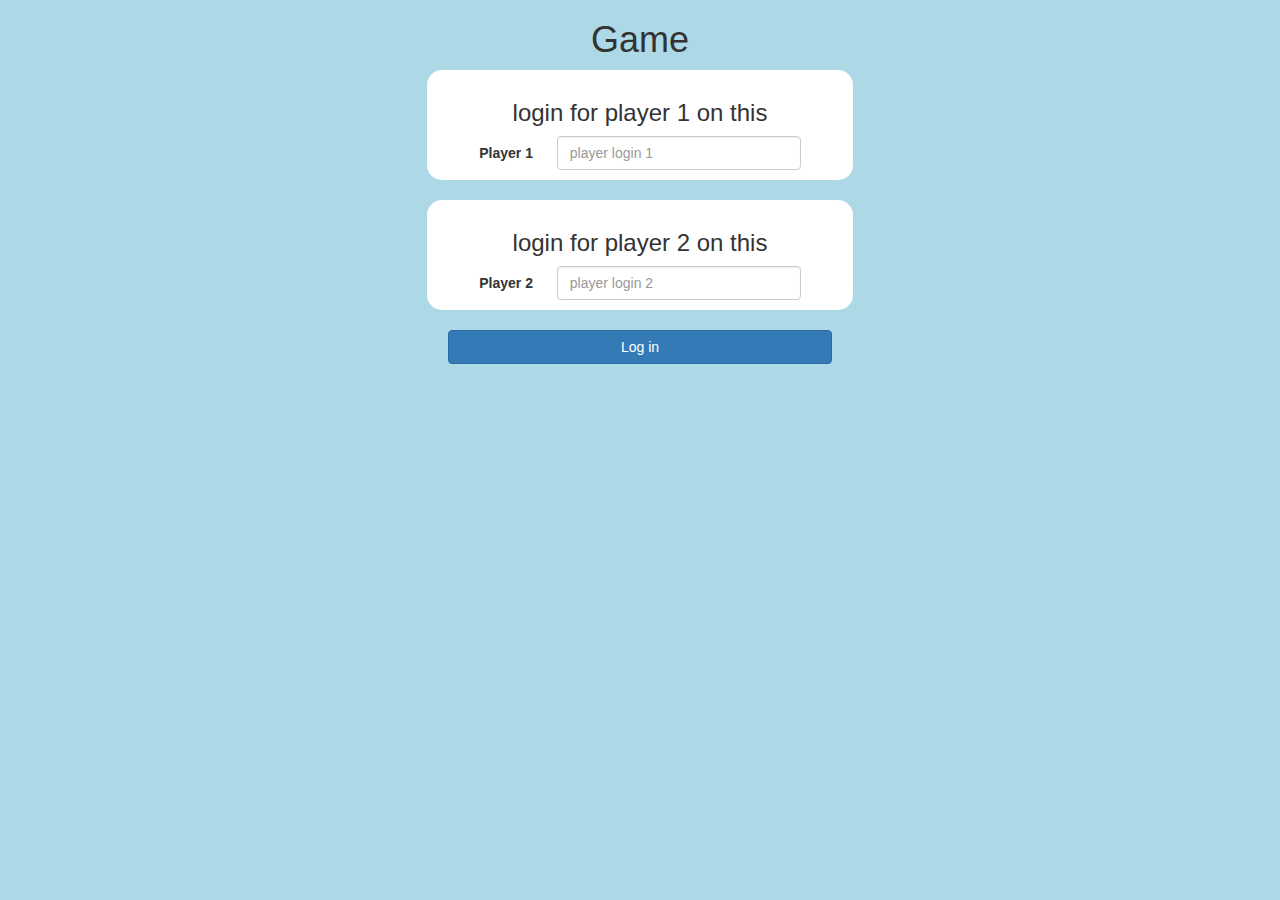
<file: index.html>
<!DOCTYPE html>
<html>
<head>
	<title>Guess The Word</title>

<meta name="viewport" content="width=device-width, initial-scale=1">
<link rel="stylesheet" href="https://maxcdn.bootstrapcdn.com/bootstrap/3.4.0/css/bootstrap.min.css">
<script src="https://ajax.googleapis.com/ajax/libs/jquery/3.4.1/jquery.min.js"></script>
<script src="https://maxcdn.bootstrapcdn.com/bootstrap/3.4.0/js/bootstrap.min.js"></script>

<link rel="stylesheet" type="text/css" href="style.css">

<script src="game_login.js"></script>
</head>
<body>
<center>
<h1>Game</h1>
<div class="col-lg-4 col-sm-8 col-xs-11  login_div1" >
<h3>login for player 1 on this</h3>
<label>Player 1</label>
<input type="text" id="player1_name" class="form-control" placeholder= "player login 1" style="width:60%" >
<br>
</div>
<br>
<div class="col-lg-4 col-sm-8 col-xs-11  login_div2" >
	<h3>login for player 2 on this</h3>
	<label>Player 2</label>
	<input type="text" id="player2_name" class="form-control" placeholder= "player login 2" style="width:60%">
	<br>
	</div>
	<br>
	<button class="btn btn-primary" style=width:30% onclick="addUser();">Log in</button>
</center>
</body>
</html>
</file>
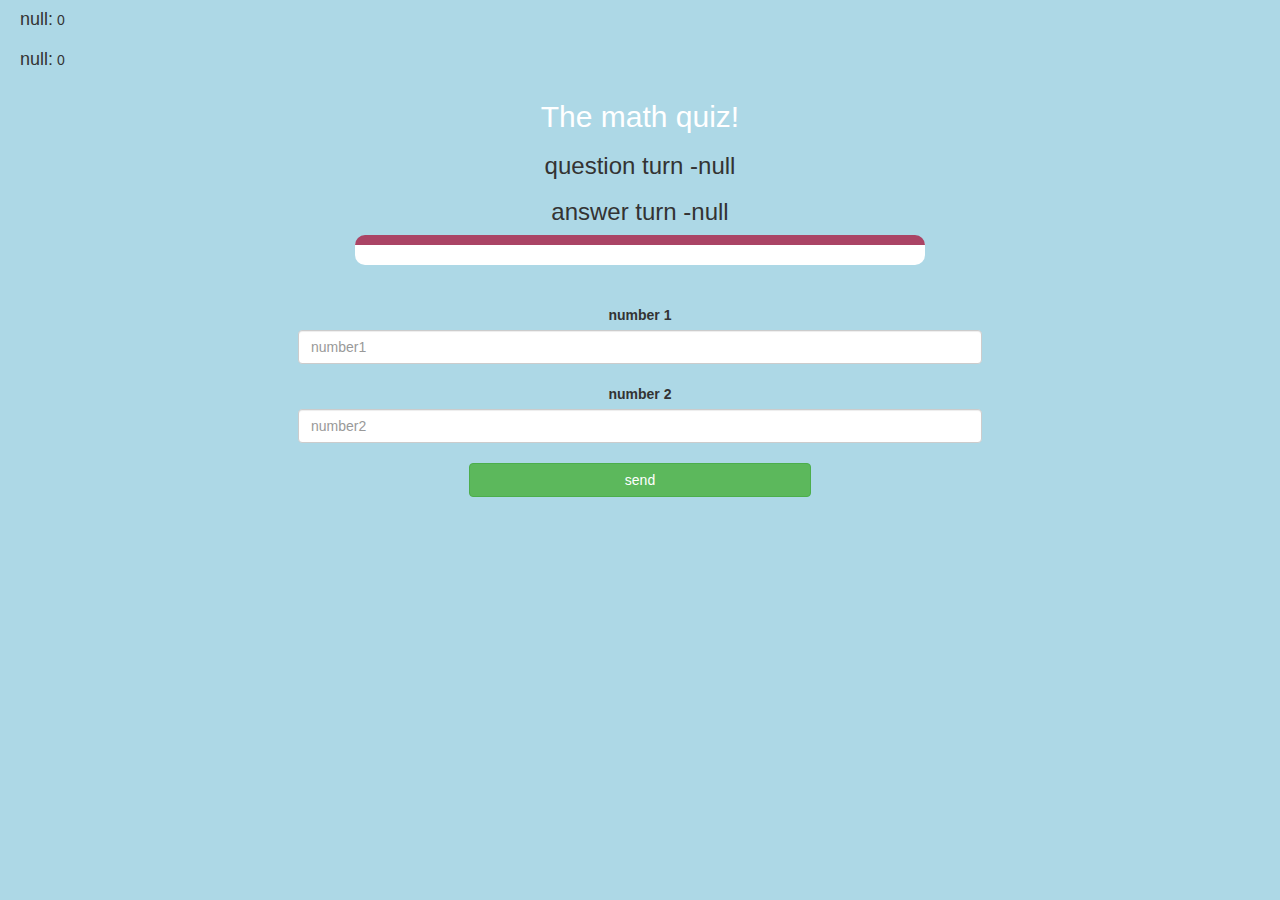
<file: game_page.html>
<!DOCTYPE html>
<html>
<head>
	<title>Guess The Word</title>

<meta name="viewport" content="width=device-width, initial-scale=1">
<link rel="stylesheet" href="https://maxcdn.bootstrapcdn.com/bootstrap/3.4.0/css/bootstrap.min.css">
<script src="https://ajax.googleapis.com/ajax/libs/jquery/3.4.1/jquery.min.js"></script>
<script src="https://maxcdn.bootstrapcdn.com/bootstrap/3.4.0/js/bootstrap.min.js"></script>

<link rel="stylesheet" type="text/css" href="style.css">
</head>
<body>

<h4 id="player1_name"></h4> <span id="player1_score"></span>
<br>
<h4 id="player2_name"></h4> <span id="player2_score"></span>

<div class="container">
	<center>
		<h2 style="color: white;">The math quiz!</h2>
<h3 id="player_question"></h3>
<h3 id="player_answer"></h3>
<div id="output" class="col-lg-6"></div>
		<br>
		<br>

		<label>number 1</label>
<input type="text" id="word" class="form-control" placeholder="number1">
		<br>
        <label>number 2</label>
        <input type="text" id="word2" class="form-control" placeholder="number2"></input>
        <br>
<button onclick="send();" class="btn btn-success" style="width:30%">send</button>
	</center>
</div>

<script src="game_page.js"></script>
</body>
</html>
</file>
<file: style.css>
body
{
	background: lightblue;
}

	.login_div1 , .login_div2
	{
		background: white;
		padding: 10px;
		float: none;
		border-radius: 15px;
	}


#player1_name , #player2_name
{
	display: inline-block;
	margin-left: 20px;
}
#word,#word2
{
	width: 60%;
}
#word_display
{
	letter-spacing: 5px;
}
#output
{
background: white;
border-radius: 10px;
border-top: 10px solid #AA4465;
padding: 10px;
float: none;
text-align: left;
}
</file>
